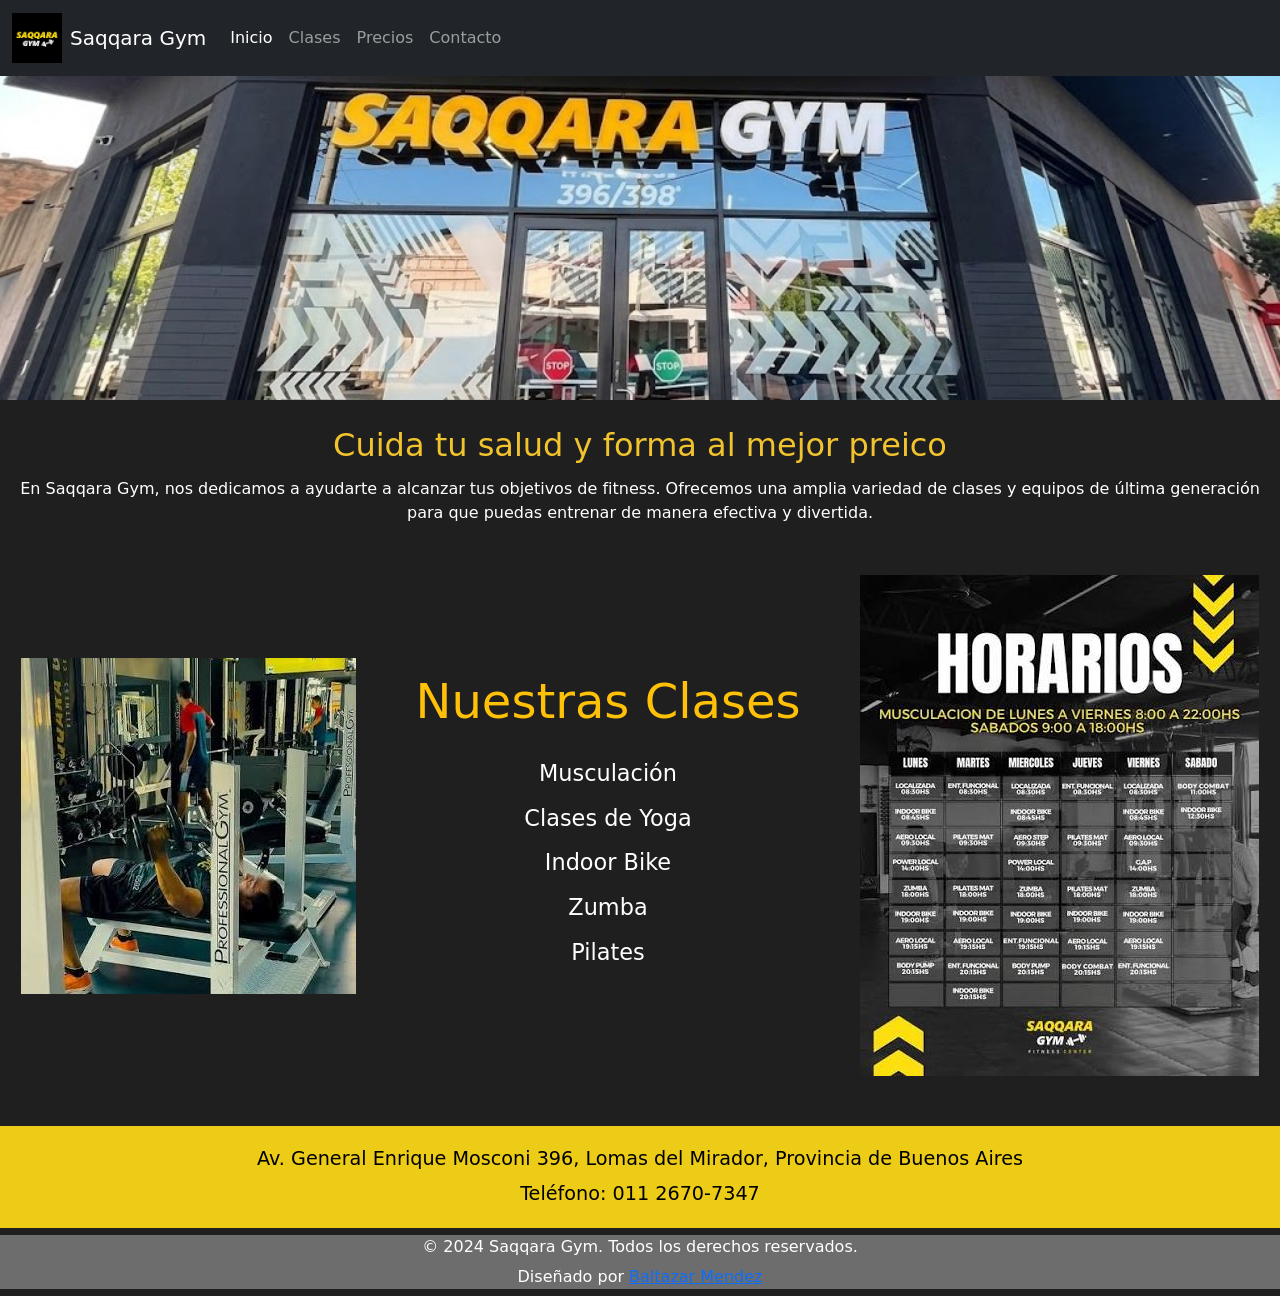
<file: index.html>
<!DOCTYPE html>
<html lang="ES-es">

<head>
    <meta charset="UTF-8">
    <meta name="viewport" content="width=device-width, initial-scale=1.0">
    <title>Saqqara Gym</title>
</head>

<body>
    <header>
        <img src="./assets/entrada.jpg" alt="Edificio saqqara gym" class="entrada">
    </header>
    <main>
        <section class="gym-info">
            <h2>Cuida tu salud y forma al mejor preico</h2>
            <p>En Saqqara Gym, nos dedicamos a ayudarte a alcanzar tus objetivos de fitness. Ofrecemos una amplia
                variedad de clases y equipos de última generación para que puedas entrenar de manera efectiva y
                divertida.</p>
        </section>
        <section class="clases">
            <img src="./assets/saqqara-gym.jpg" alt="Interior del gimnasio" class="imagen-gym">
            <div class="contenido-clases">
                <h2>Nuestras Clases</h2>
                <ul>
                    <li>Musculación</li>
                    <li>Clases de Yoga</li>
                    <li>Indoor Bike</li>
                    <li>Zumba</li>
                    <li>Pilates</li>
                </ul>
            </div>
            <img src="./assets/horarios.jpg" alt="Horarios de clases del gimnasio" class="imagen-gym">
        </section>
        <section class="contacto">
            <p> Av. General Enrique Mosconi 396, Lomas del Mirador, Provincia de Buenos Aires</p>
            <p>Teléfono: 011 2670-7347</p>
        </section>
    </main>
    <footer>
        <p>&copy; 2024 Saqqara Gym. Todos los derechos reservados.</p>
        <p>Diseñado por <a href="https://www.linkedin.com/in/baltazar-mendez-bistolfi-327060380"
                target="_blank">Baltazar Mendez</a></p>
    </footer>
</body>
<link rel="stylesheet" href="style.css">
<script src="js/index.js"></script>
<link href="https://cdn.jsdelivr.net/npm/bootstrap@5.3.8/dist/css/bootstrap.min.css" rel="stylesheet"
    integrity="sha384-sRIl4kxILFvY47J16cr9ZwB07vP4J8+LH7qKQnuqkuIAvNWLzeN8tE5YBujZqJLB" crossorigin="anonymous">
<script src="https://cdn.jsdelivr.net/npm/bootstrap@5.3.8/dist/js/bootstrap.bundle.min.js"
    integrity="sha384-FKyoEForCGlyvwx9Hj09JcYn3nv7wiPVlz7YYwJrWVcXK/BmnVDxM+D2scQbITxI"
    crossorigin="anonymous"></script>

</html>
</file>
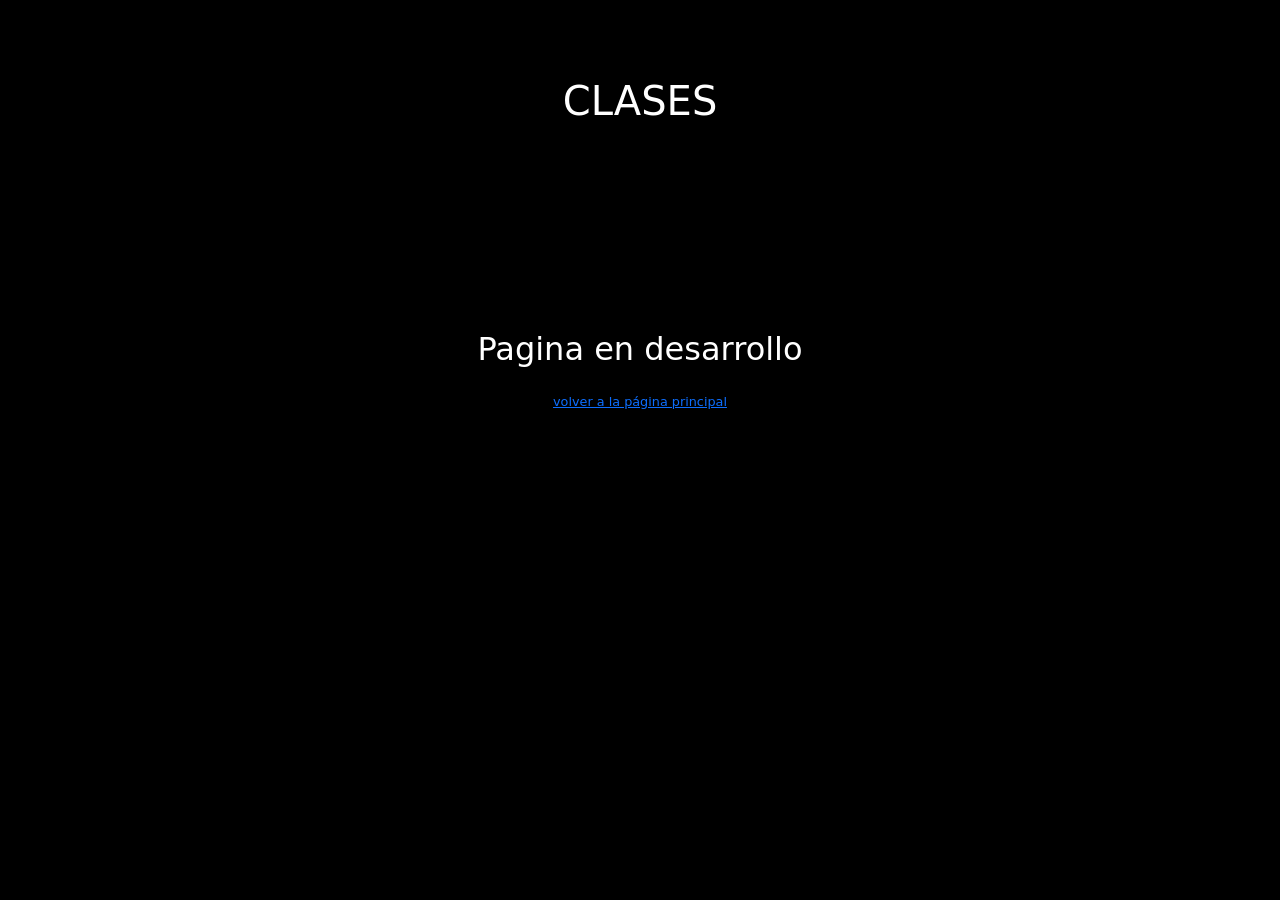
<file: pages/clases.html>
<!DOCTYPE html>
<html lang="ES-es">

<head>
    <meta charset="UTF-8">
    <meta name="viewport" content="width=device-width, initial-scale=1.0">
    <title>Clases</title>
</head>

<body>
    <header>
        <h1>CLASES</h1>
    </header>
    <h2>Pagina en desarrollo</h2>
    <h4><a href="../index.html">volver a la página principal</a></h4>
</body>
<link rel="stylesheet" href="../css/clases.css">
<link href="https://cdn.jsdelivr.net/npm/bootstrap@5.3.8/dist/css/bootstrap.min.css" rel="stylesheet"
    integrity="sha384-sRIl4kxILFvY47J16cr9ZwB07vP4J8+LH7qKQnuqkuIAvNWLzeN8tE5YBujZqJLB" crossorigin="anonymous">
<script src="https://cdn.jsdelivr.net/npm/bootstrap@5.3.8/dist/js/bootstrap.bundle.min.js"
    integrity="sha384-FKyoEForCGlyvwx9Hj09JcYn3nv7wiPVlz7YYwJrWVcXK/BmnVDxM+D2scQbITxI"
    crossorigin="anonymous"></script>

</html>
</file>
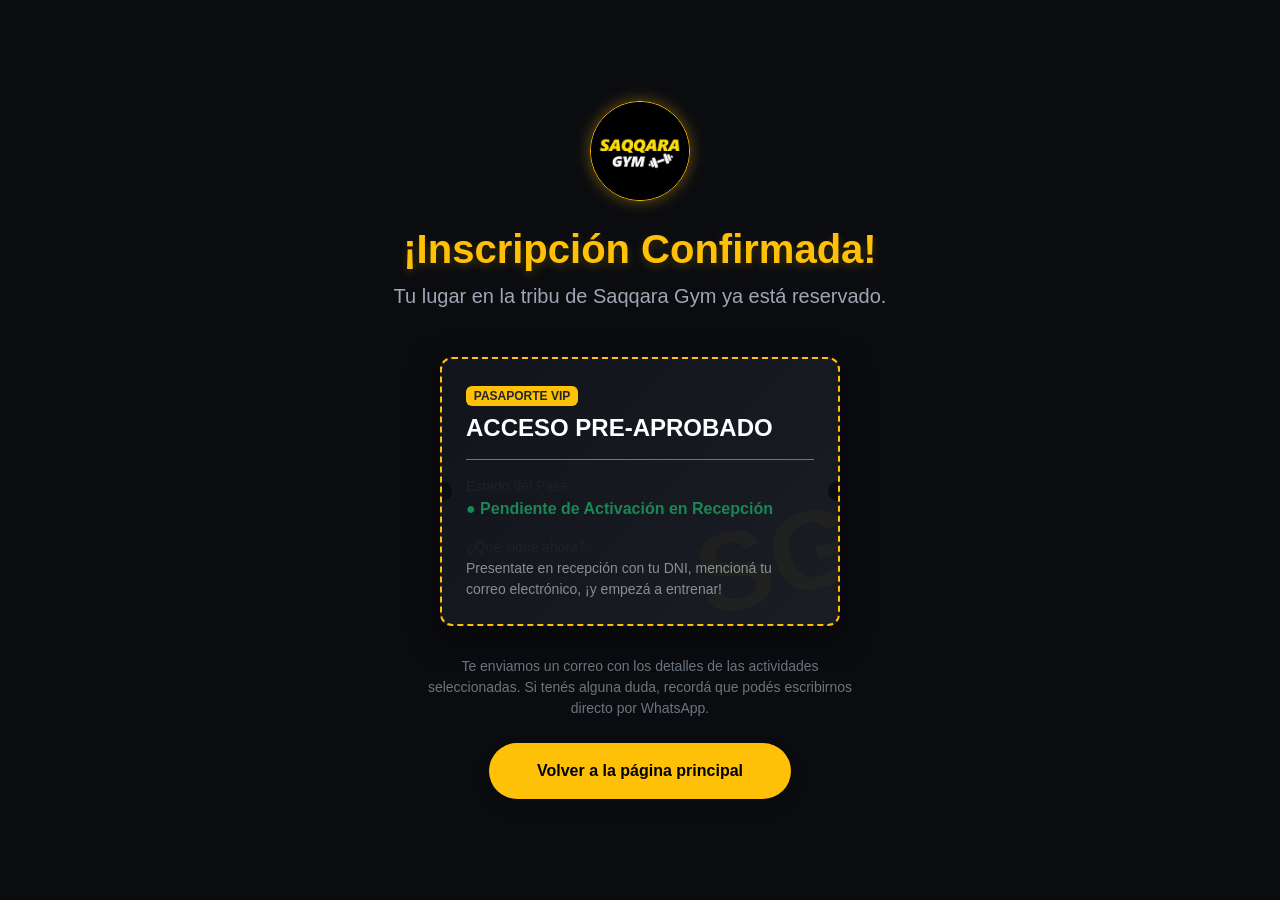
<file: pages/formulario_enviado.html>
<!DOCTYPE html>
<html lang="es">
<head>
    <meta charset="UTF-8">
    <meta name="viewport" content="width=device-width, initial-scale=1.0">
    <title>Inscripción Completada - Saqqara Gym</title>
    <link href="https://cdn.jsdelivr.net/npm/bootstrap@5.3.8/dist/css/bootstrap.min.css" rel="stylesheet">
    <link rel="stylesheet" href="../css/formulario_enviado.css">
</head>
<body>

    <main class="container min-vh-100 d-flex flex-column align-items-center justify-content-center text-center p-4">
        
        <div class="logo-contenedor mb-4">
            <img src="../assets/saqqaralogo.jpg" alt="Saqqara Gym" class="logo-img">
        </div>

        <h1 class="titulo-exito fw-bold mb-2">¡Inscripción Confirmada!</h1>
        <p class="subtitulo-exito fs-5">Tu lugar en la tribu de Saqqara Gym ya está reservado.</p>

        <div class="pase-digital p-4 w-100">
            <div class="marca-agua">SG</div>
            <div class="pase-header text-start border-bottom border-secondary pb-3 mb-3">
                <span class="badge bg-warning text-dark fw-bold mb-2">PASAPORTE VIP</span>
                <h4 class="text-white m-0 fw-bold">ACCESO PRE-APROBADO</h4>
            </div>
            
            <div class="text-start mb-3">
                <small class="text-muted d-block">Estado del Pase:</small>
                <span class="text-success fw-bold">● Pendiente de Activación en Recepción</span>
            </div>

            <div class="text-start">
                <small class="text-muted d-block">¿Qué sigue ahora?</small>
                <p class="small text-white-50 m-0">Presentate en recepción con tu DNI, mencioná tu correo electrónico, ¡y empezá a entrenar!</p>
            </div>
        </div>

        <p class="texto-auxiliar text-muted mb-4 small">
            Te enviamos un correo con los detalles de las actividades seleccionadas. Si tenés alguna duda, recordá que podés escribirnos directo por WhatsApp.
        </p>

        <a href="../index.html" class="btn-saqqara px-5 py-3 rounded-pill shadow text-decoration-none">
            Volver a la página principal
        </a>

    </main>

</body>
</html>
</file>
<file: style.css>
* {
    margin: 0;
    padding: 0;
    box-sizing: border-box;
}

html {
    body {
        background-color: rgb(31, 31, 31);

        .entrada {
            width: 100%;
            height: auto;
            margin-bottom: 1vw;
            margin-top: 5vw;
        }

        h1 {
            color: rgb(241, 195, 45);
            margin-top: 3vw;
            text-align: center;
        }

        h2 {
            color: rgb(241, 195, 45);
            text-align: center;
            margin-bottom: 1vw;
            margin-top: 1vw;
        }

        p {
            color: white;
            text-align: center;
            margin-bottom: 1vw;
        }

        .clases {
            display: flex;
            justify-content: center;
            align-items: center;
            gap: 60px;
            margin: 50px 0;
        }

        .contenido-clases {
            text-align: center;

            h2 {
                color: #ffc107;
                font-size: 3rem;
                margin-bottom: 20px;
            }

            ul {
                list-style: none;
                padding: 0;
                color: white;
                font-size: 1.4rem;
                line-height: 2;
            }

            .imgagen-gym {
                width: 350px;
                height: 250px;
                object-fit: cover;
                border-radius: 15px;
            }
        }

        .contacto {
            background-color: rgb(236, 204, 22);
            padding: 1vw;

            h2 {
                color: black;
                font-size: 2rem;
                margin-bottom: 1vw;
            }

            p {
                color: black;
                font-size: 1.2rem;
                margin: 0.5vw;
            }
        }

        footer {
            background-color: rgb(109, 109, 109);
            color: white;
            text-align: center;
            padding: 0vw;

            p {
                margin: 0.5vw;
            }
        }
    }
}
</file>
<file: css/clases.css>
* {
    margin: 0;
    padding: 0;
    box-sizing: border-box;
}

html {
    body {
        background-color: black;
    }

    h1 {
        color: white;
        margin-top: 6vw;
        text-align: center;
    }

    h2 {
        color: white;
        text-align: center;
        margin-top: 16vw;
    }

    h4 {
        color: white;
        text-align: center;
        margin-top: 2vw;
        font-size: 1vw;
    }
}
</file>
<file: css/formulario_enviado.css>
* {
    margin: 0;
    padding: 0;
    box-sizing: border-box;
}

html {
    body {
        background-color: #0b0c10; /* Fondo general ultra oscuro */
        color: #ffffff;
        font-family: 'Segoe UI', Tahoma, Geneva, Verdana, sans-serif;

        /* Contenedor del Logo */
        .logo-contenedor {
            .logo-img {
                border-radius: 50%;
                border: 1px solid #ffc107;
                width: 100px;
                box-shadow: 0 0 15px rgba(255, 193, 7, 0.4);
            }
        }

        /* Títulos */
        .titulo-exito {
            color: #ffc107;
            text-shadow: 0px 4px 10px rgba(255, 193, 7, 0.2);
        }

        .subtitulo-exito {
            color: #a0a5b5;
        }

        .pase-digital {
            background: linear-gradient(135deg, #12141c 0%, #1a1d24 100%);
            border: 2px dashed #ffc107;
            border-radius: 12px;
            max-width: 400px;
            margin: 30px auto;
            position: relative;
            box-shadow: 0px 10px 30px rgba(0, 0, 0, 0.5);
            overflow: hidden;

            &::before, &::after {
                content: '';
                position: absolute;
                width: 20px;
                height: 20px;
                background-color: #0b0c10;
                border-radius: 50%;
                top: 50%;
                transform: translateY(-50%);
            }
            &::before { left: -10px; }
            &::after { right: -10px; }

            .marca-agua {
                position: absolute;
                right: -20px;
                bottom: -20px;
                font-size: 7rem;
                color: rgba(255, 193, 7, 0.03);
                font-weight: 900;
                user-select: none;
                transform: rotate(-15deg);
                z-index: 1;
            }

            .pase-header, div {
                position: relative;
                z-index: 2;
            }
        }

        .texto-auxiliar {
            max-width: 450px;
            color: #6c757d !important;
        }

        .btn-saqqara {
            display: inline-block;
            background-color: #ffc107;
            color: #000000;
            font-weight: bold;
            transition: all 0.3s ease-in-out;
            border: none;

            &:hover {
                background-color: #e0a800;
                transform: translateY(-2px);
                box-shadow: 0px 5px 15px rgba(255, 193, 7, 0.3);
            }
        }
    }
}
</file>
